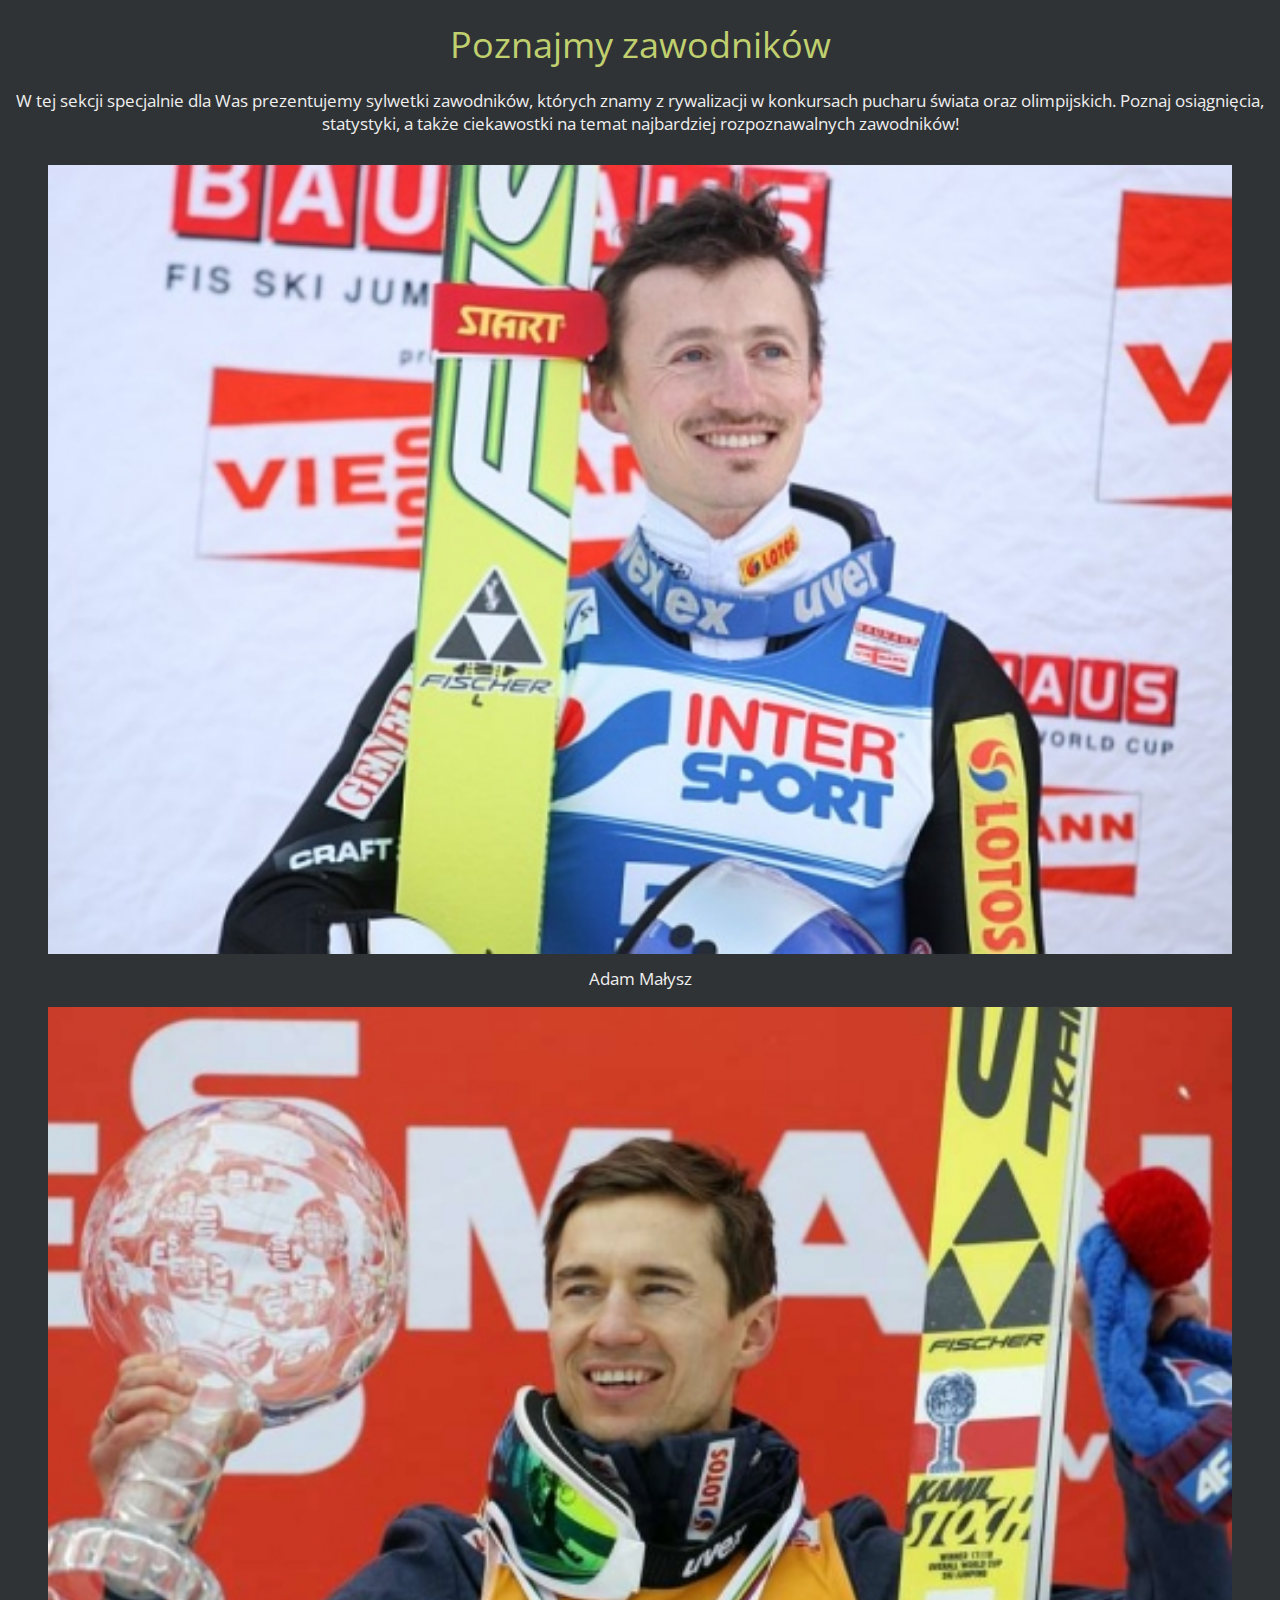
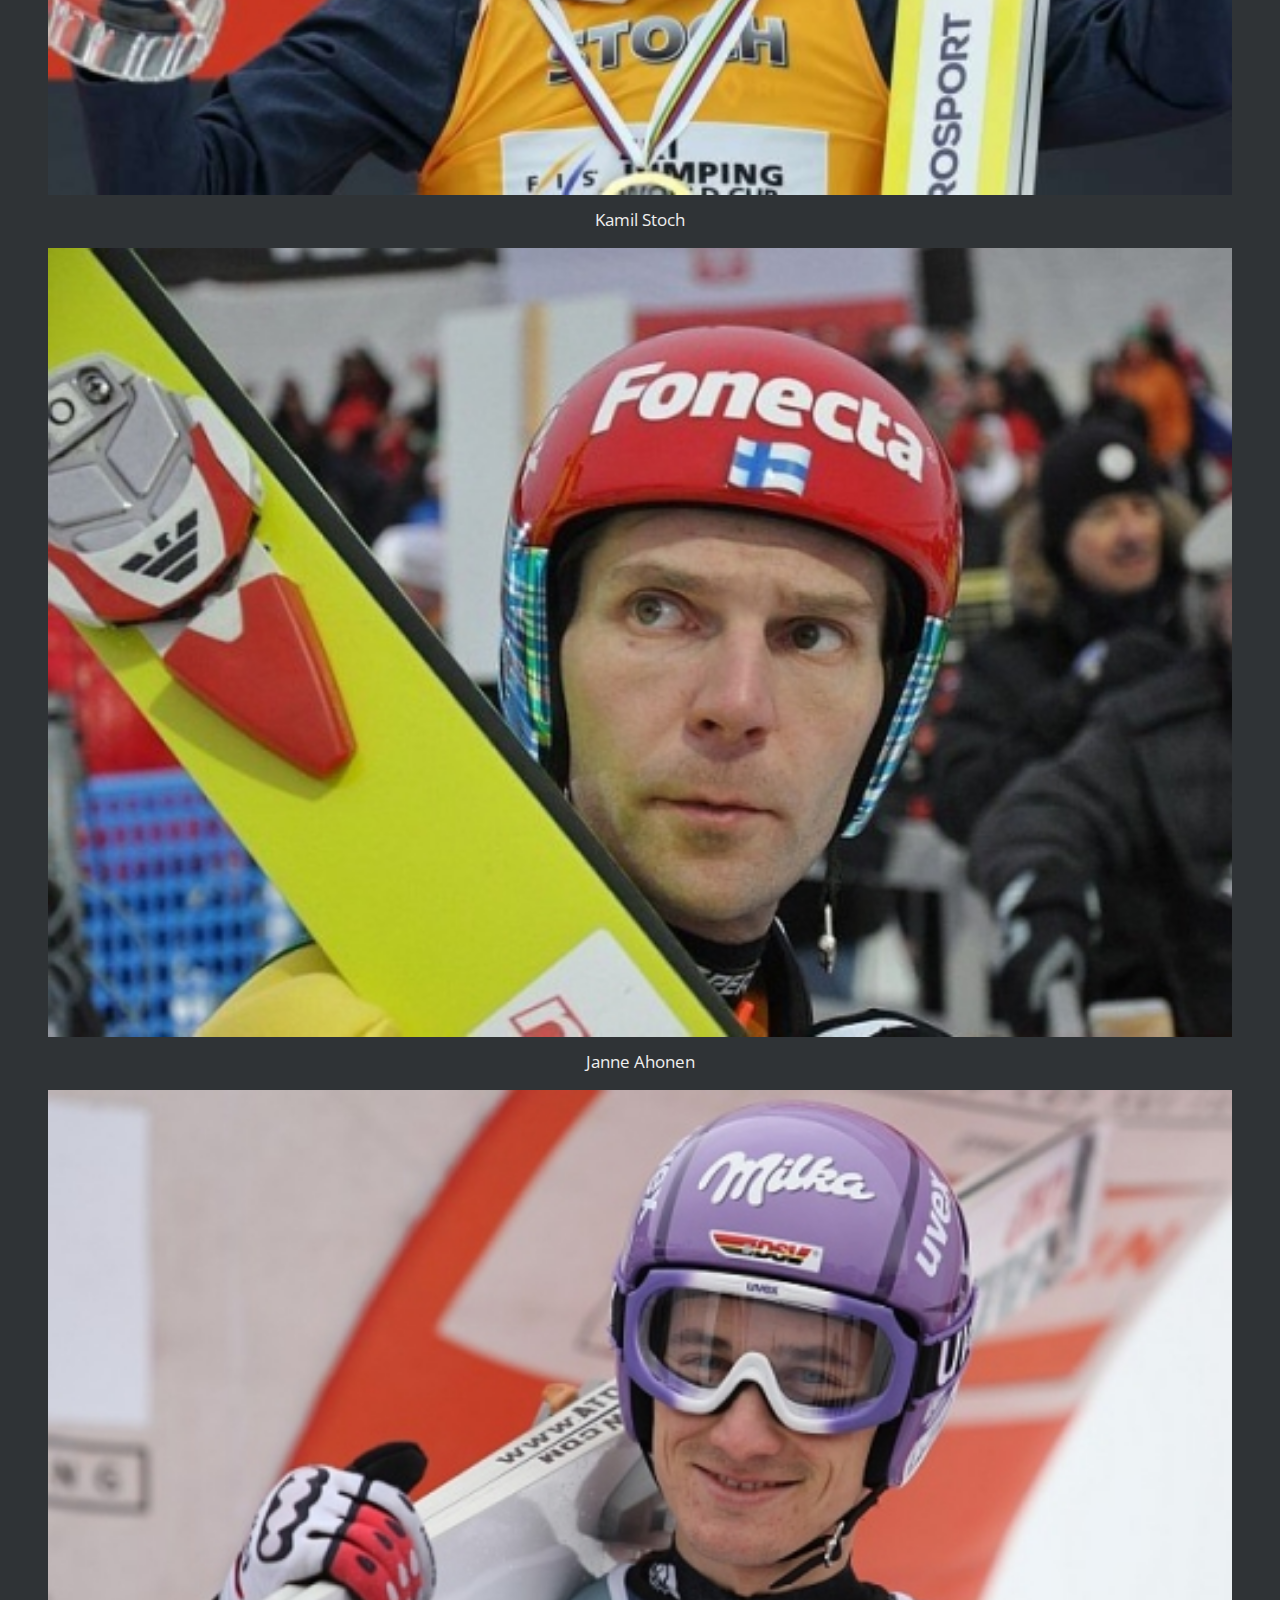
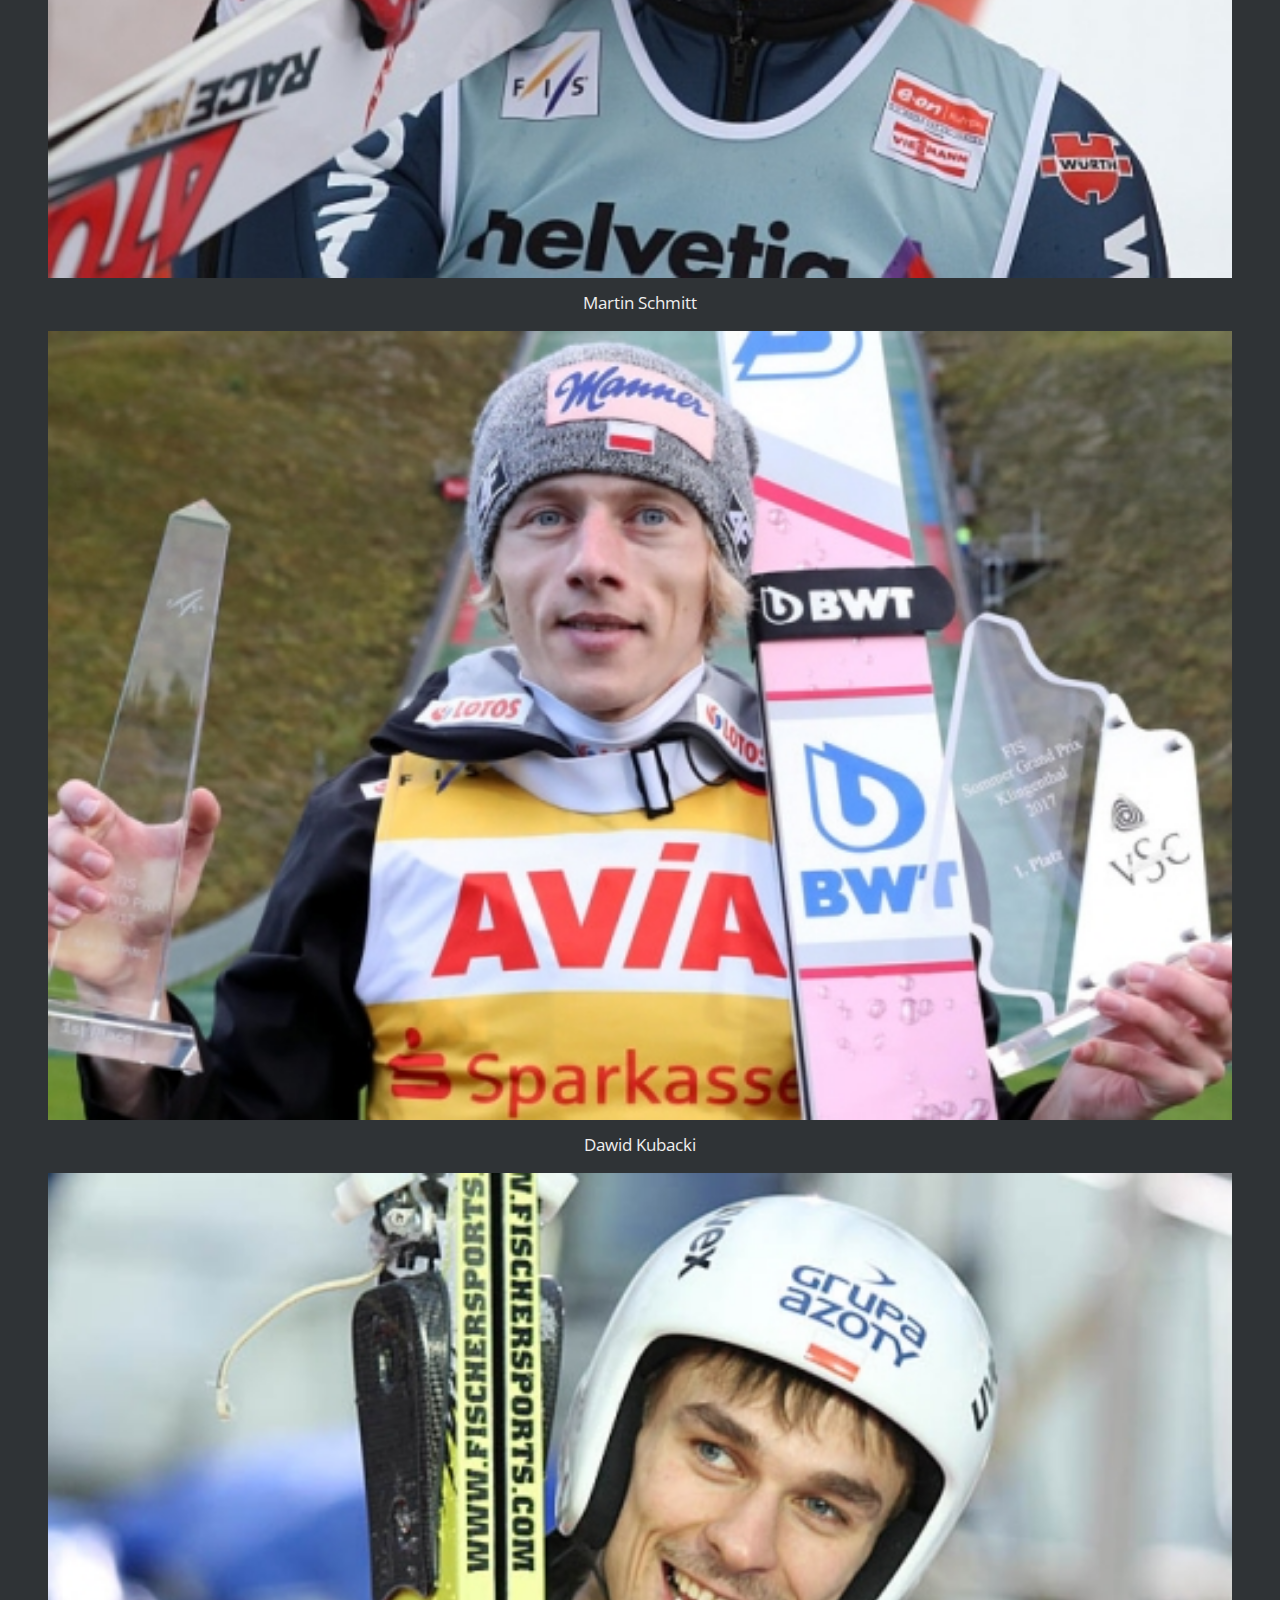
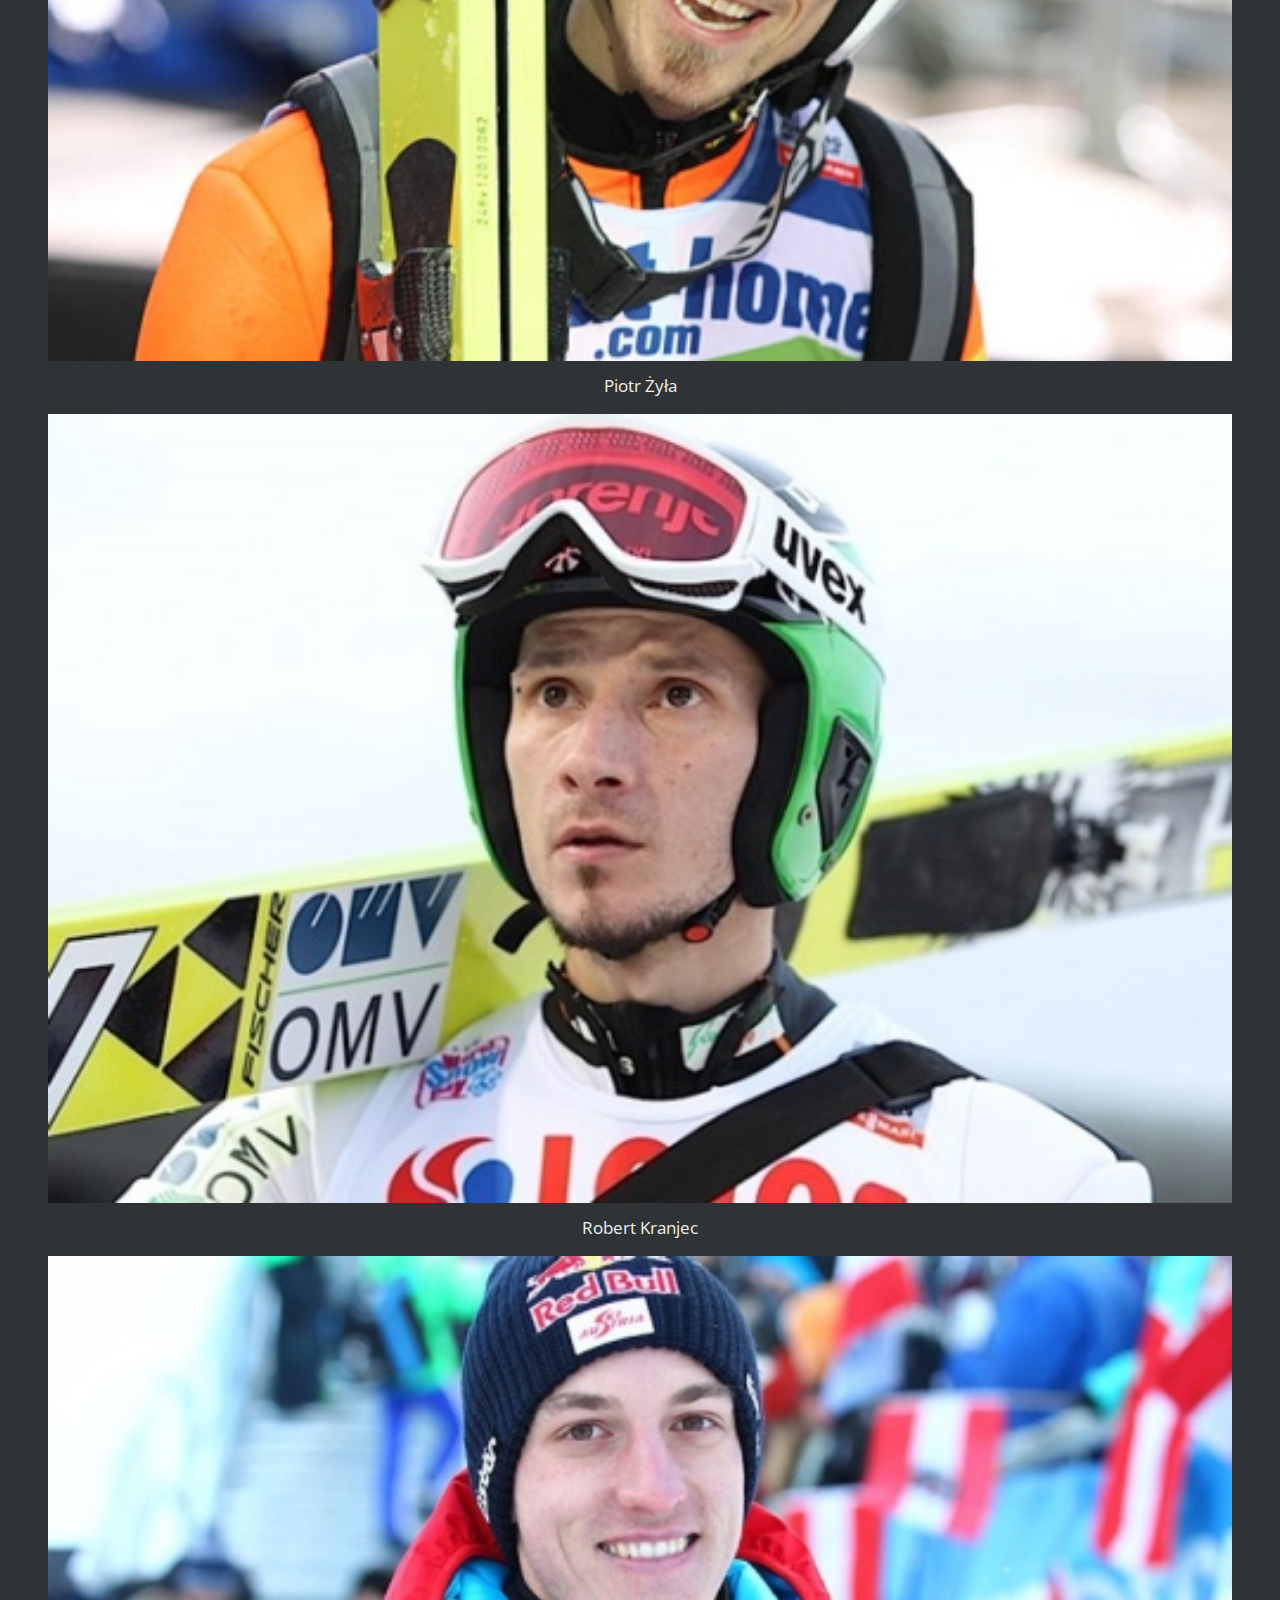
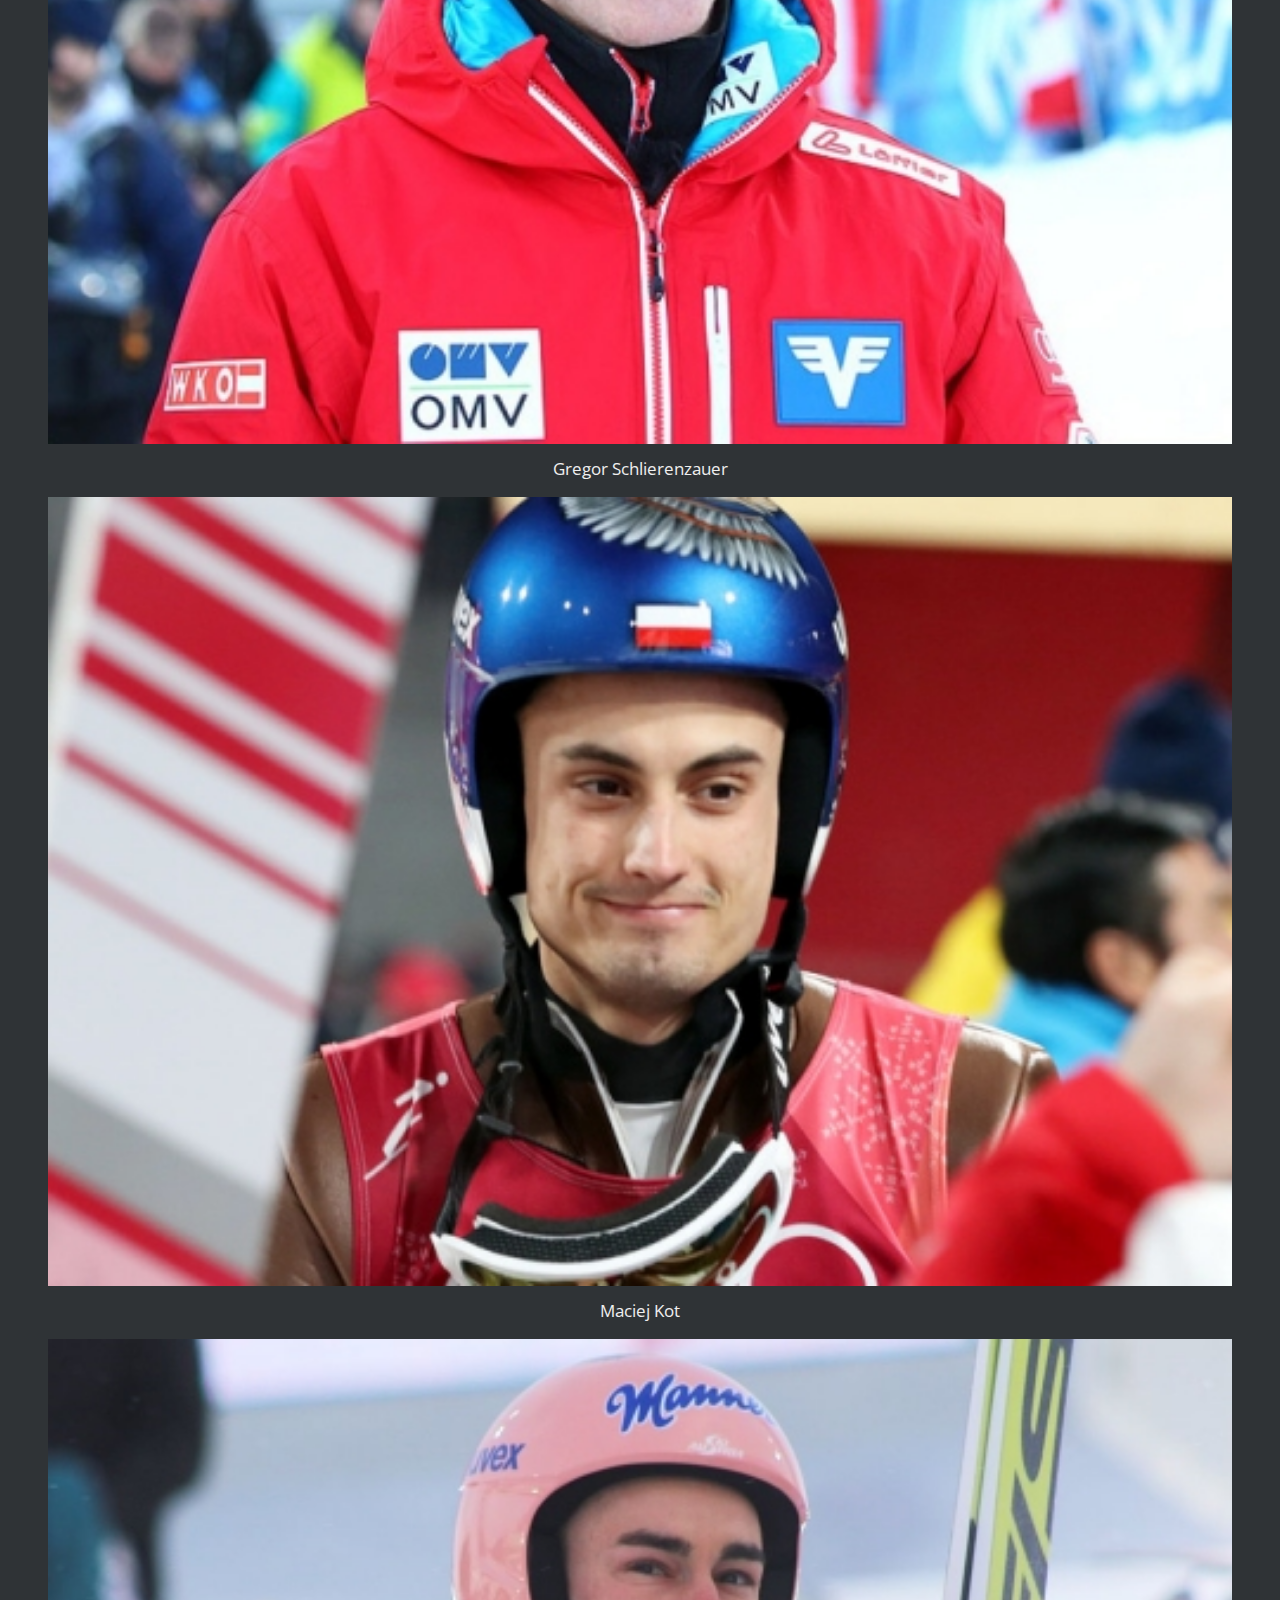
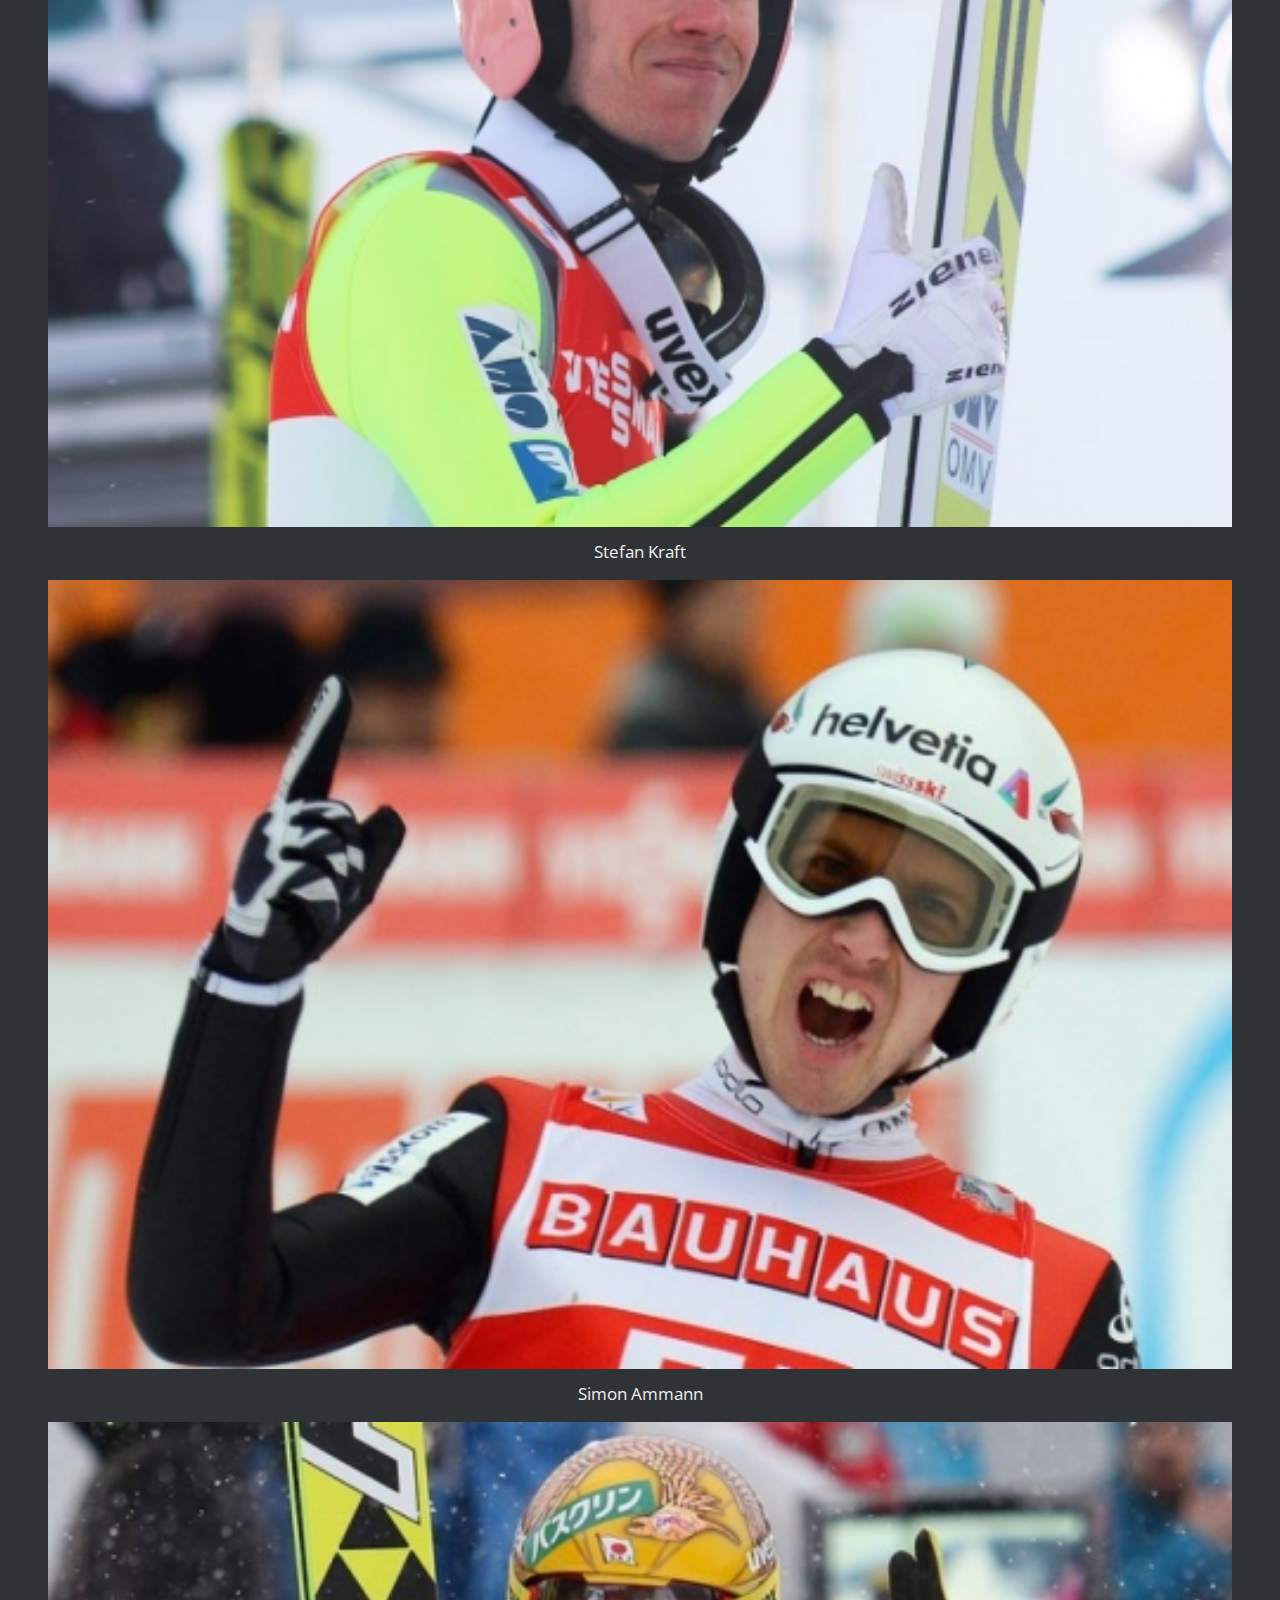
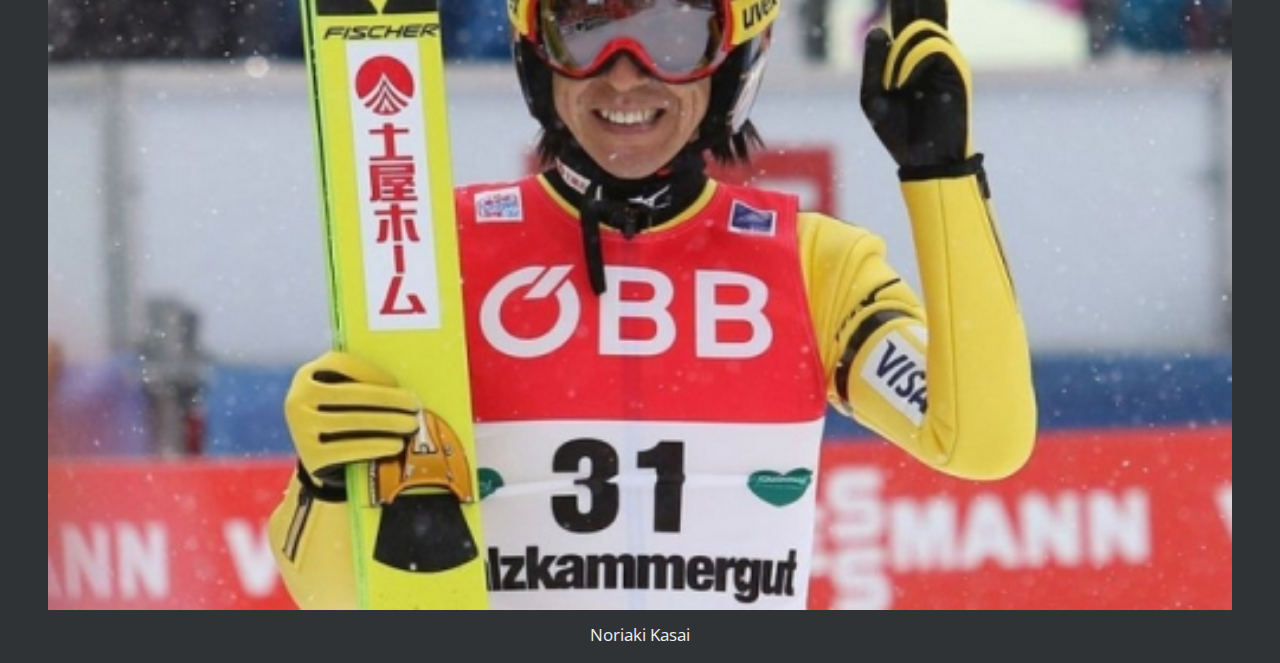
<file: bootstrap-odc-1/index.html>
<!DOCTYPE html>
<html lang="pl">
<head>
	<meta charset="utf-8">
	<title>Skoki narciarskie</title>
	<meta name="description" content="Blog o skokach narciarskich">
	<meta name="keywords" content="skoki narciarskie, skoczkowie, wyniki">
	<meta name="author" content="Jan Kowalski">
	<meta http-equiv="X-Ua-Compatible" content="IE=edge">
	<meta name="viewport" content="width=device-width, initial-scale=1">
	

	<link href="https://fonts.googleapis.com/css?family=Open+Sans:400,700&amp;subset=latin-ext" rel="stylesheet">
	
	<link href="https://cdn.jsdelivr.net/npm/bootstrap@5.3.0/dist/css/bootstrap.min.css" rel="stylesheet" integrity="sha384-9ndCyUaIbzAi2FUVXJi0CjmCapSmO7SnpJef0486qhLnuZ2cdeRhO02iuK6FUUVM" crossorigin="anonymous">
	<link rel="stylesheet" href="main.css">
	
</head>

<body>
	<main>	
		<section class="jumpers">
			<div class="container">
				<header>
					<h1>Poznajmy zawodników</h1>
					<p>W tej sekcji specjalnie dla Was prezentujemy sylwetki zawodników, których znamy z rywalizacji w konkursach pucharu świata oraz olimpijskich. Poznaj osiągnięcia, statystyki, a także ciekawostki na temat najbardziej rozpoznawalnych zawodników!</p>
				</header>
				<div class="row">
					<div class="col-sm-5 offset-md-1">
						<figure>
							<a href="#"><img src="img/malysz.jpg" class="img-fluid" alt="Adam Małysz"></a>
							<figcaption>Adam Małysz</figcaption>
						</figure>
					</div>
					<div class="col-sm-5">
						<figure>
							<a href="#"><img src="img/stoch.jpg" class="img-fluid" alt="Kamil Stoch"></a>
							<figcaption>Kamil Stoch</figcaption>
						</figure>
					</div>
					<div class="col-sm-6 col-md-4">
						<figure>
							<a href="#"><img src="img/ahonen.jpg" class="img-fluid" alt="Janne Ahonen"></a>
							<figcaption>Janne Ahonen</figcaption>
						</figure>
					</div>
					<div class="col-sm-6 col-md-4">
						<figure>
							<a href="#"><img src="img/schmitt.jpg" alt="Martin Schmitt"></a>
							<figcaption>Martin Schmitt</figcaption>
						</figure>
					</div>
					<!--<div class="w-100"></div>-->
					<div class="col-sm-6 col-md-4">
						<figure>
							<a href="#"><img src="img/kubacki.jpg" alt="Dawid Kubacki"></a>
							<figcaption>Dawid Kubacki</figcaption>
						</figure>
					</div>
					<div class="col-sm-6 col-md-4">
						<figure>
							<a href="#"><img src="img/zyla.jpg" alt="Piotr Żyła"></a>
							<figcaption>Piotr Żyła</figcaption>
						</figure>
					
					</div>
					<div class="col-sm-6 col-md-4">
						<figure>
							<a href="#"><img src="img/kranjec.jpg" alt="Robert Kranjec"></a>
							<figcaption>Robert Kranjec</figcaption>
						</figure>
					</div>
					<div class="col-sm-6 col-md-4">
						<figure>
							<a href="#"><img src="img/schlierenzauer.jpg" alt="Gregor Schlierenzauer"></a>
							<figcaption>Gregor Schlierenzauer</figcaption>
						</figure>
					</div>
					<div class="col-sm-6 col-md-3">
						<figure>
							<a href="#"><img src="img/kot.jpg" alt="Maciej Kot"></a>
							<figcaption>Maciej Kot</figcaption>
						</figure>
					</div>
					<div class="col-sm-6 col-md-3 ">
						<figure>
							<a href="#"><img src="img/kraft.jpg" alt="Stefan Kraft"></a>
							<figcaption>Stefan Kraft</figcaption>
						</figure>
					</div>					
					<div class="col-sm-6 col-md-3">
						<figure>
							<a href="#"><img src="img/ammann.jpg" alt="Simon Ammann"></a>
							<figcaption>Simon Ammann</figcaption>
						</figure>
					</div>						
					<div class="col-sm-6 col-md-3">
						<figure>
							<a href="#"><img src="img/kasai.jpg" alt="Noriaki Kasai"></a>
							<figcaption>Noriaki Kasai</figcaption>
						</figure>
					</div>	
				</div>					
			</div>	
		</section>
	</main>
	<script src="https://cdn.jsdelivr.net/npm/bootstrap@5.3.0/dist/js/bootstrap.bundle.min.js" integrity="sha384-geWF76RCwLtnZ8qwWowPQNguL3RmwHVBC9FhGdlKrxdiJJigb/j/68SIy3Te4Bkz" crossorigin="anonymous"></script>
</body>
</html>
</file>
<file: bootstrap-odc-1/main.css>
body
{
	background-color: #2F3336;
	color: #efefef;
    font-family: 'Open Sans', sans-serif;
    font-size: 17px;
}

h1
{
	font-size: 36px;
	font-weight: 400;
	color: #C0D06F;
	margin: 20px;
}

.jumpers
{
	text-align: center;
}
.jumpers img{
	width: 100%;
	height: auto;
}
.jumpers header{
	margin-bottom: 30px;
}
.jumpers figcaption{
	margin-top: 8px;
}
</file>
